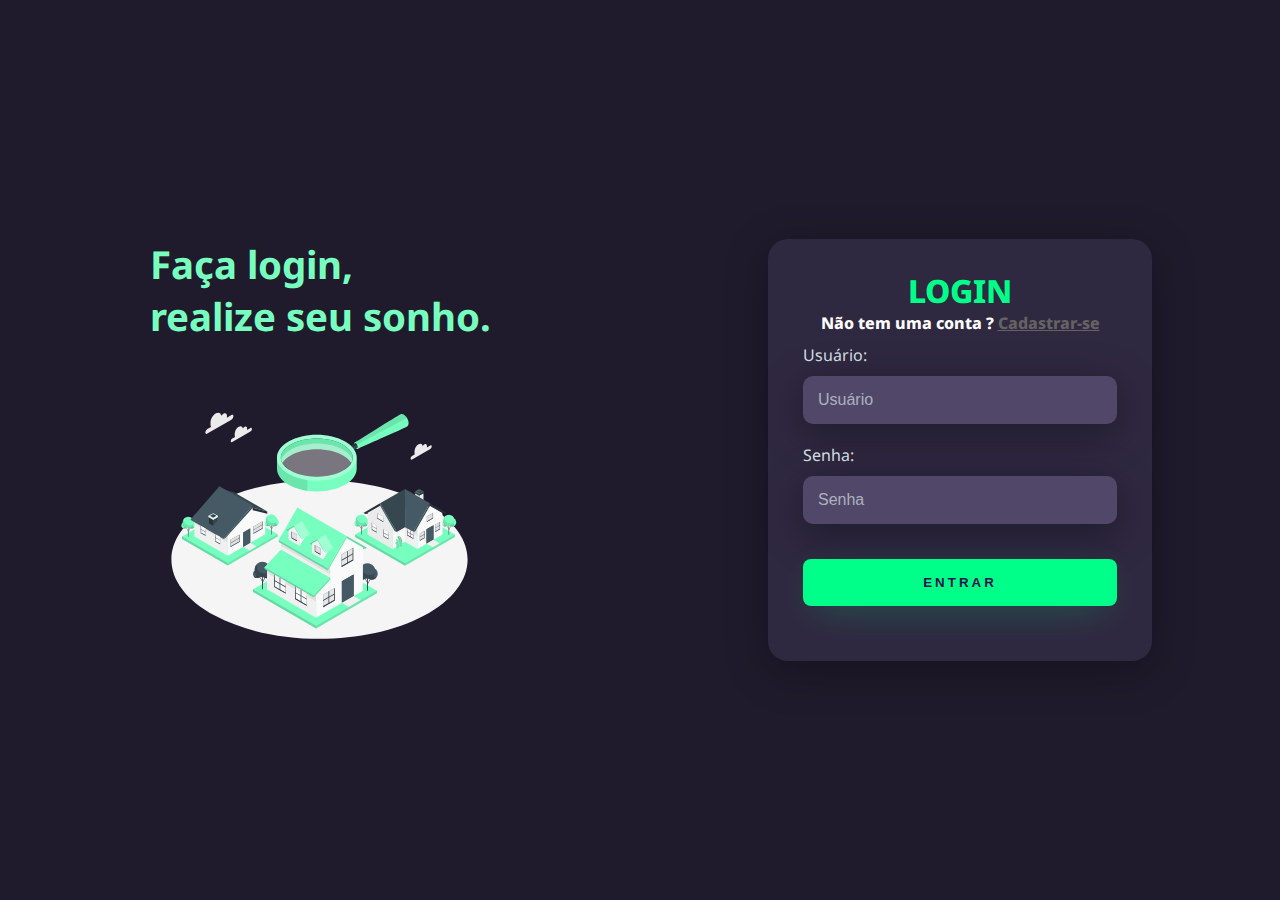
<file: index.html>
<!DOCTYPE html>
<html lang="pt-br">

<head>
    <meta charset="UTF-8">
    <meta name="viewport" content="width=device-width, initial-scale=1.0">
    <link rel="stylesheet" href="style.css">
    <title>Login</title>
</head>

<body>
    <div class="main-login">
        <div class="left-login">
            <h1>Faça login, <br> realize seu sonho.</h1>
            <img src="image/house.svg" class="left-login-image" alt="Logo da Casa">
        </div>
        <div class="right-login">
            <div class="card-login">
                <h1>LOGIN</h1>
                <p>Não tem uma conta ? <a href="cadastrar.html">Cadastrar-se</a></p>
                <div class="textfield">
                    <label for="usuario">Usuário:</label>
                    <input type="text" name="usuario" placeholder="Usuário">
                </div>
                <div class="textfield">
                    <label for="senha">Senha:</label>
                    <input type="password" name="senha" placeholder="Senha">
                </div>
                <button class="btn-login">ENTRAR</button>
            </div>
        </div>
    </div>


</body>

</html>
</file>
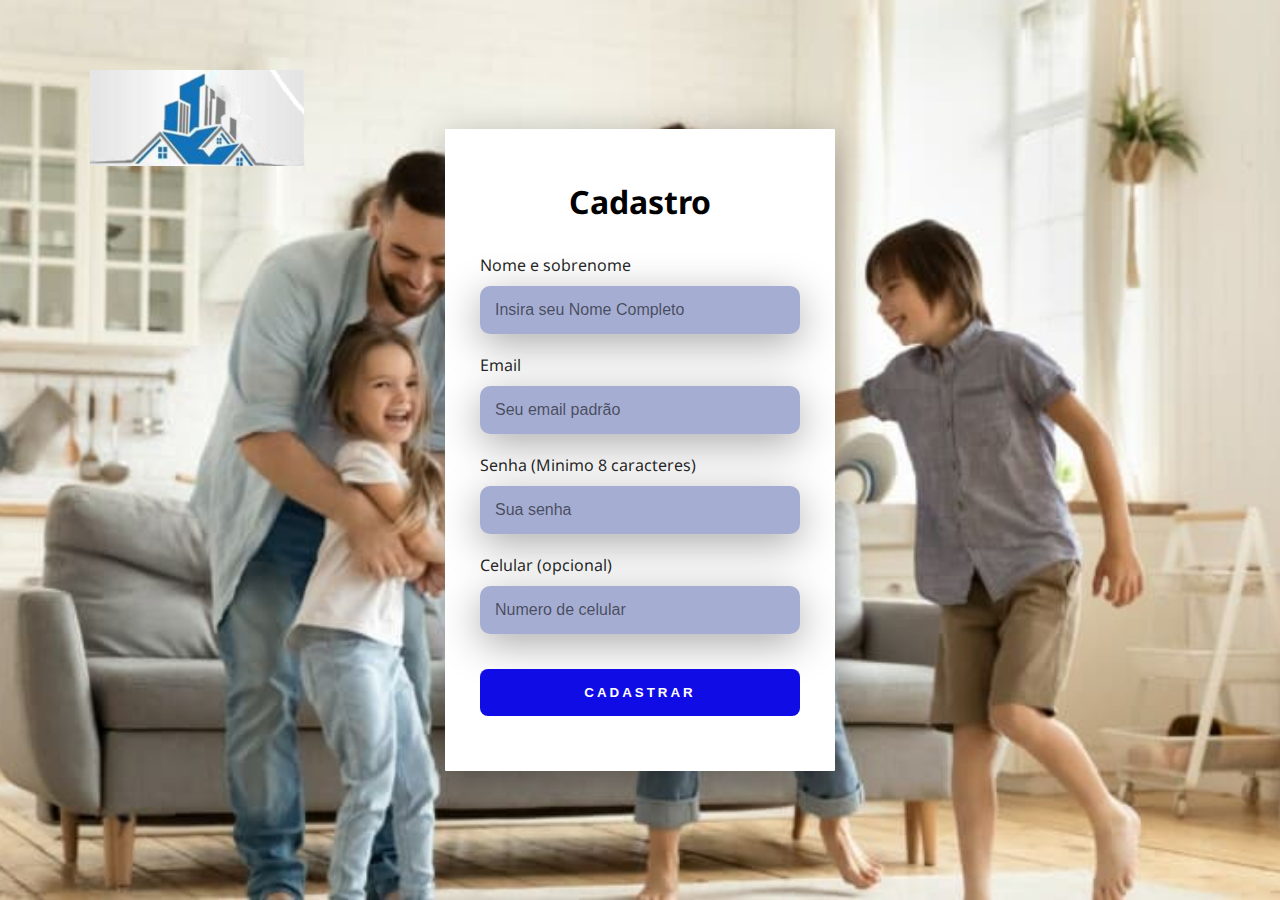
<file: cadastrar.html>
<!DOCTYPE html>
<html lang="pt-br">

<head>
    <meta charset="UTF-8">
    <meta name="viewport" content="width=device-width, initial-scale=1.0">
    <link rel="stylesheet" href="stylec.css">
    <title>Cadastra-se</title>
</head>

<body>
    <div class="main-page">
        <img src="image/logo.png" alt="Logo-site">
        <!--Card main-->
        <div class="forms-container">
            <h1>Cadastro</h1>
            <!--INPUTZ-->
            <div class="textfield">
                <label for="texto-nome-sobrenome" class="customizar-input-label">Nome e sobrenome</label>
                <input type="text" id="texto-nome-sobrenome" placeholder="Insira seu Nome Completo" required value>
            </div>
            <div class="textfield">
                <label for="texto-email" class="customizar-input-label">Email</label>
                <input type="text" id="texto-email" placeholder="Seu email padrão" required value>
            </div>
            <div class="textfield">
                <label for="texto-senha" class="customizar-input-label">Senha (Minimo 8 caracteres)</label>
                <input type="password" id="texto-senha" placeholder="Sua senha" required value>
            </div>
            <div class="textfield">
                <label for="texto-celular" class="customizar-input-label">Celular (opcional)</label>
                <input type="text" id="texto-celular" placeholder="Numero de celular" required value maxlength="11"
                    size="15">
            </div>

            <!--BOTÃO CADASTRAR-->
            <button type="submit" class="btn-primario">
                <span class="btn-text">Cadastrar</span>
            </button>

        </div>
    </div>
</body>

</html>
</file>
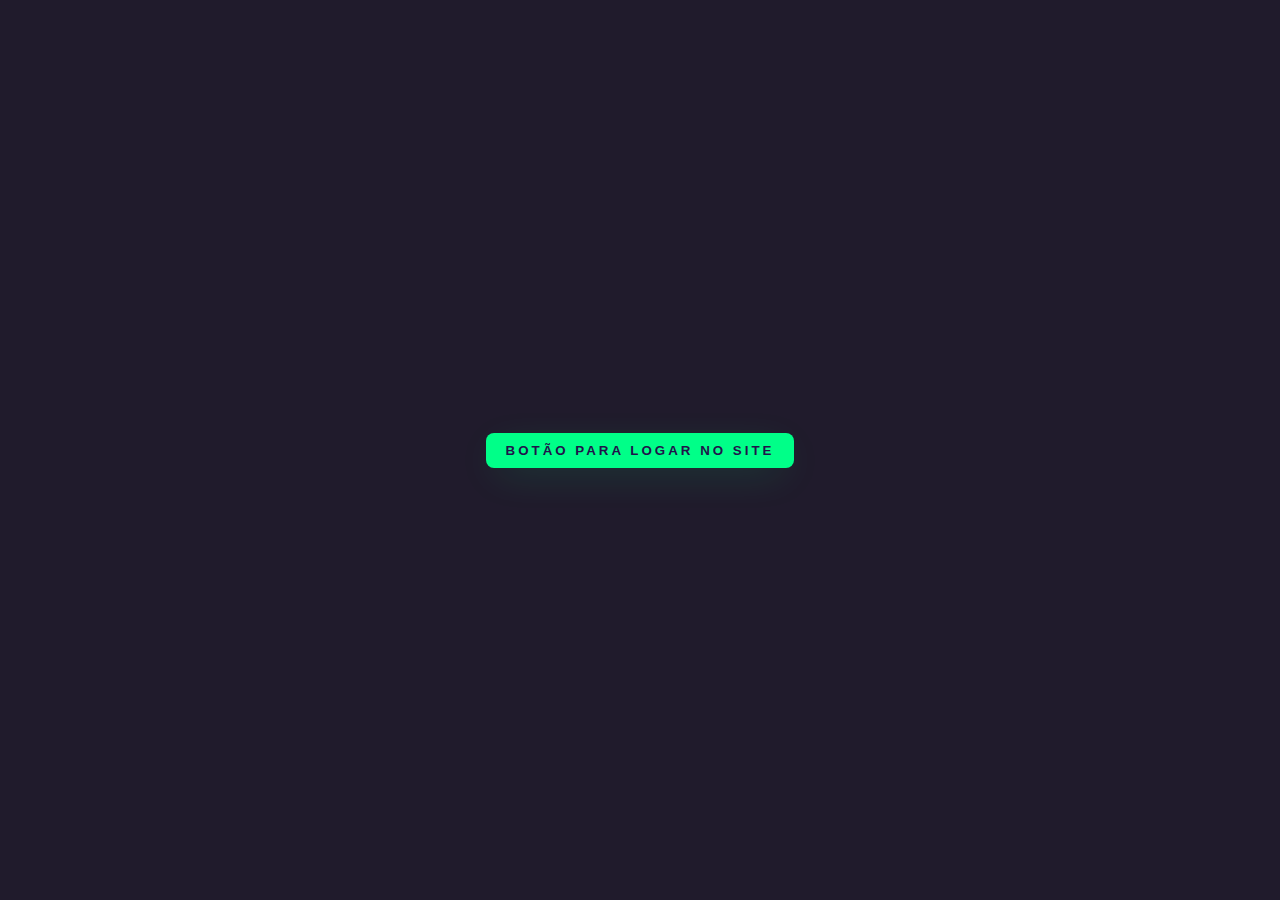
<file: entrar.html>
<!DOCTYPE html>
<html lang="pt-br">

<head>
    <meta charset="UTF-8">
    <meta name="viewport" content="width=device-width, initial-scale=1.0">
    <link rel="stylesheet" href="style.css">
    <title>Entrar</title>
</head>

<body>
    <div class="main-login-site">
        <div>
        <a href="index.html">
            <button class="btn-entrar-site">Botão para logar no site</button>
        </a>
    </div></div>
    

</body>

</html>
</file>
<file: style.css>
@import url('https://fonts.googleapis.com/css2?family=Noto+Sans:wght@400;700&display=swap');

body {
    margin: 0;
    font-family: 'Noto Sans', sans-serif;
}

body * {
    box-sizing: border-box;
}

.main-login {
    width: 100vw;
    height: 100vh;
    background: #201b2c;
    display: flex;
    justify-content: center;
    align-items: center;
}

.left-login {
    width: 50vw;
    height: 100vh;
    display: flex;
    justify-content: center;
    align-items: center;
    flex-direction: column;
}

.left-login>h1 {
    font-size: 3vw;
    color: #77ffc0;
}

.left-login-image {
    width: 25vw;
}

.right-login {
    width: 50vw;
    height: 100vh;
    display: flex;
    justify-content: center;
    align-items: center;
}

.card-login {
    width: 60%;
    display: flex;
    justify-content: center;
    align-items: center;
    flex-direction: column;
    padding: 30px 35px;
    background: #2f2841;
    border-radius: 20px;
    box-shadow: 0px 10px 40px #00000056;
}

.card-login>h1 {
    color: #00ff88;
    font-weight: 800;
    margin: 0;
}

.card-login>p {
    color: #ffffff;
    font-weight: 800;
    margin: 0;
}

.card-login>p>a {
    color: #646262;

}

.textfield {
    width: 100%;
    display: flex;
    flex-direction: column;
    align-items: flex-start;
    justify-content: center;
    margin: 10px 0px;
}

.textfield>input {
    width: 100%;
    border: none;
    border-radius: 10px;
    padding: 15px;
    background: #514869;
    color: #f0ffffde;
    font-size: 12pt;
    box-shadow: 0px 10px 40px #00000056;
    outline: none;
    box-sizing: border-box;
}

.textfield>label {
    color: #f0ffffde;
    margin-bottom: 10px;
}

.textfield>input::placeholder {
    color: #f0ffff94;
}

.btn-login {
    width: 100%;
    padding: 16px 0px;
    margin: 25px;
    border: none;
    border-radius: 8px;
    outline: none;
    text-transform: uppercase;
    font-weight: 800;
    letter-spacing: 3px;
    color: #20134b;
    background: #00ff88;
    cursor: pointer;
    box-shadow: 0px 10px 40px -12px #00ff8052;
}

.main-login-site {
    width: 100vw;
    height: 100vh;
    background: #201b2c;
    display: flex;
    justify-content: center;
    align-items: center;
}

.btn-entrar-site {
    padding: 10px 20px;
    margin: 25px;
    border: none;
    border-radius: 8px;
    outline: none;
    text-decoration: none;
    text-transform: uppercase;
    font-weight: 800;
    letter-spacing: 3px;
    color: #20134b;
    background: #00ff88;
    cursor: pointer;
    box-shadow: 0px 10px 40px -12px #00ff8052;
}

@media only screen and (max-width: 950px) {
    .card-login {
        width: 85%;
    }
}

@media only screen and (max-width: 600px) {
    .main-login {
        flex-direction: column;
    }

    .left-login>h1 {
        display: none;
    }

    .left-login {
        width: 100%;
        height: auto;
    }

    .right-login {
        width: 100%;
        height: auto;
    }

    .left-login-image {
        width: 50vh;
    }

    .card-login {
        width: 90%;
    }
}
</file>
<file: stylec.css>
@import url('https://fonts.googleapis.com/css2?family=Noto+Sans:wght@400;700&display=swap');


body {
    margin: 0;
    font-family: 'Noto Sans', sans-serif;
    padding: 0;
    box-sizing: border-box;
}

.main-page {
    width: 100vw;
    height: 100vh;
    background-color: rgba(rgb(255, 255, 255), 0, 0, 0);
    background-image: url(image/familia.jpeg);
    background-repeat: no-repeat;
    background-position: center;
    background-size: cover;
    display: flex;
    justify-content: center;
    align-items: center;
}

.main-page>img {
    position: absolute;
    left: 90px;
    top: 70px;

}

.forms-container {
    width: 25%;
    display: flex;
    align-items: center;
    justify-content: center;
    flex-direction: column;
    padding: 30px 35px;
    border-radius: 1px;
    background: #ffffff;
    box-shadow: 0px 10px 40px #00000056;
}


.container-forms>h1 {
    color: #77ffc0;
}

.textfield {
    width: 100%;
    display: flex;
    flex-direction: column;
    align-items: flex-start;
    justify-content: center;
    margin: 10px 0px;
}

.textfield>input {
    width: 100%;
    border: none;
    border-radius: 10px;
    padding: 15px;
    background: #a5add3;
    color: #f0ffffde;
    font-size: 12pt;
    box-shadow: 0px 10px 40px #00000056;
    outline: none;
    box-sizing: border-box;
}

.textfield>label {
    color: #020202de;
    margin-bottom: 10px;
}

.textfield>input::placeholder {
    color: #02020294;
}

.btn-primario {
    width: 100%;
    padding: 16px 0px;
    margin: 25px;
    border: none;
    border-radius: 8px;
    outline: none;
    text-transform: uppercase;
    font-weight: 800;
    letter-spacing: 3px;
    color: #ffffff;
    background: #100ce6;
    cursor: pointer;
    box-shadow: 0px 10px 0px -12px #27e00f52;
}
</file>
